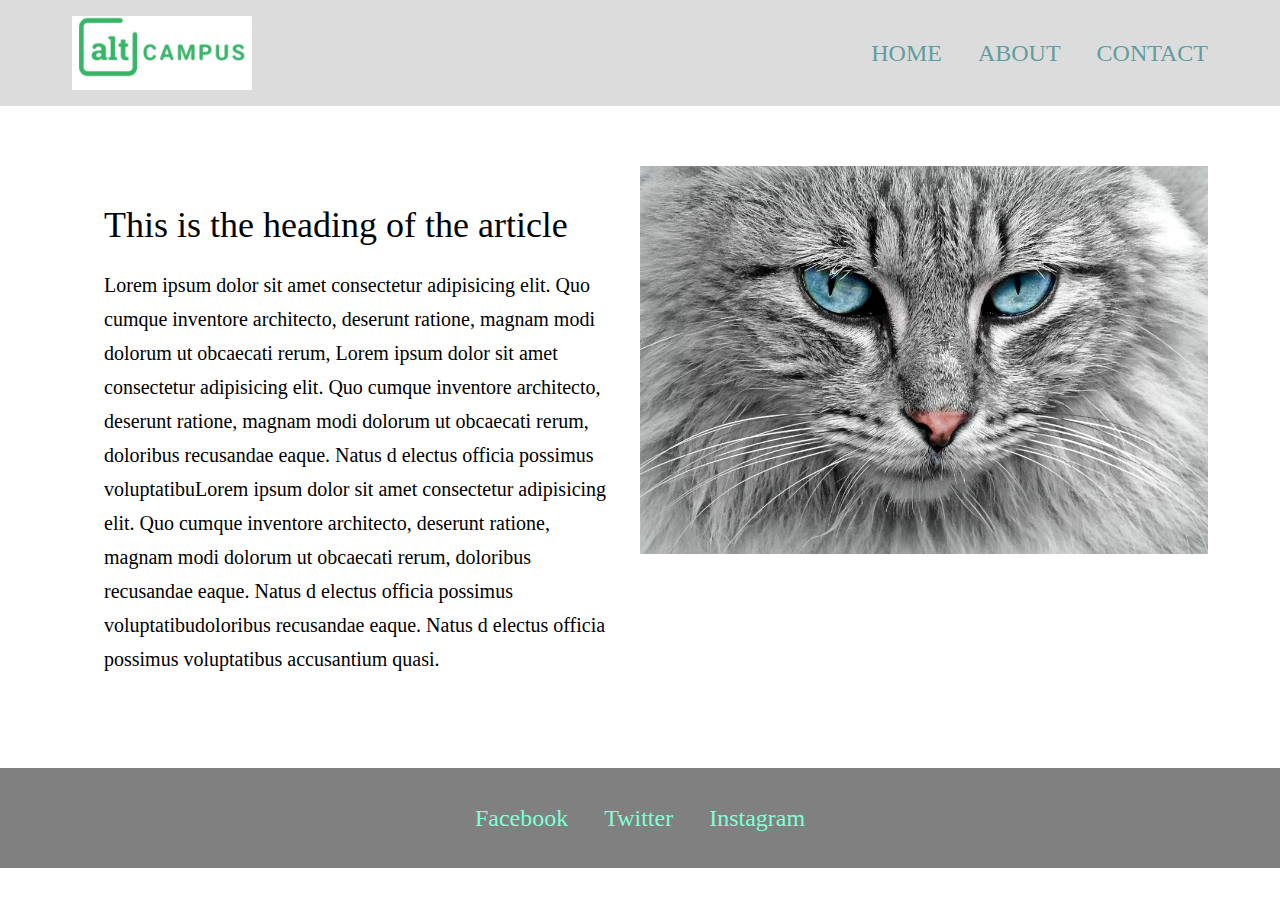
<file: block-BHaaax/index.html>
<!DOCTYPE html>
<html lang="en">
<head>
    <meta charset="UTF-8">
    <meta http-equiv="X-UA-Compatible" content="IE=edge">
    <meta name="viewport" content="width=device-width, initial-scale=1.0">
    <title>Exercise-1</title>
    <link rel="stylesheet" href="style.css"/>
</head>
<body>
    <header class="header">
        <div class="container">
            <a class="brand" href="#">
                <img src="logo.png" alt="brand"/>
            </a>
            <nav class="nav">
                <a href="#">Home</a>
                <a href="#">About</a>
                <a href="#">Contact</a>
            </nav>
        </div>
    </header>
    <main>
        <article class="article">
            <div class="container">
                <div class="col article-col">
                <h1 class="article-heading">This is the heading of the article</h1>
                <p class="article-text">Lorem ipsum dolor sit amet consectetur adipisicing elit.
                     Quo cumque inventore architecto, deserunt ratione, magnam 
                     modi dolorum ut obcaecati rerum, Lorem ipsum dolor sit amet consectetur adipisicing elit.
                     Quo cumque inventore architecto, deserunt ratione, magnam 
                     modi dolorum ut obcaecati rerum, doloribus recusandae eaque. Natus d
                    electus officia possimus voluptatibuLorem ipsum dolor sit amet consectetur adipisicing elit.
                    Quo cumque inventore architecto, deserunt ratione, magnam 
                    modi dolorum ut obcaecati rerum, doloribus recusandae eaque. Natus d
                   electus officia possimus voluptatibudoloribus recusandae eaque. Natus d
                    electus officia possimus voluptatibus accusantium quasi.</p>
            </div>
            <div class="col">
                <img class="article-img" src="cat.image" alt="cat"/>
            </div>
            </div>
        </article>
    </main>
    <footer class="footer">
        <div class="container">
            <a href="#">Facebook</a>
            <a href="#">Twitter</a>
            <a href="#">Instagram</a>
        </div>
    </footer>
    
</body>
</html>
</file>
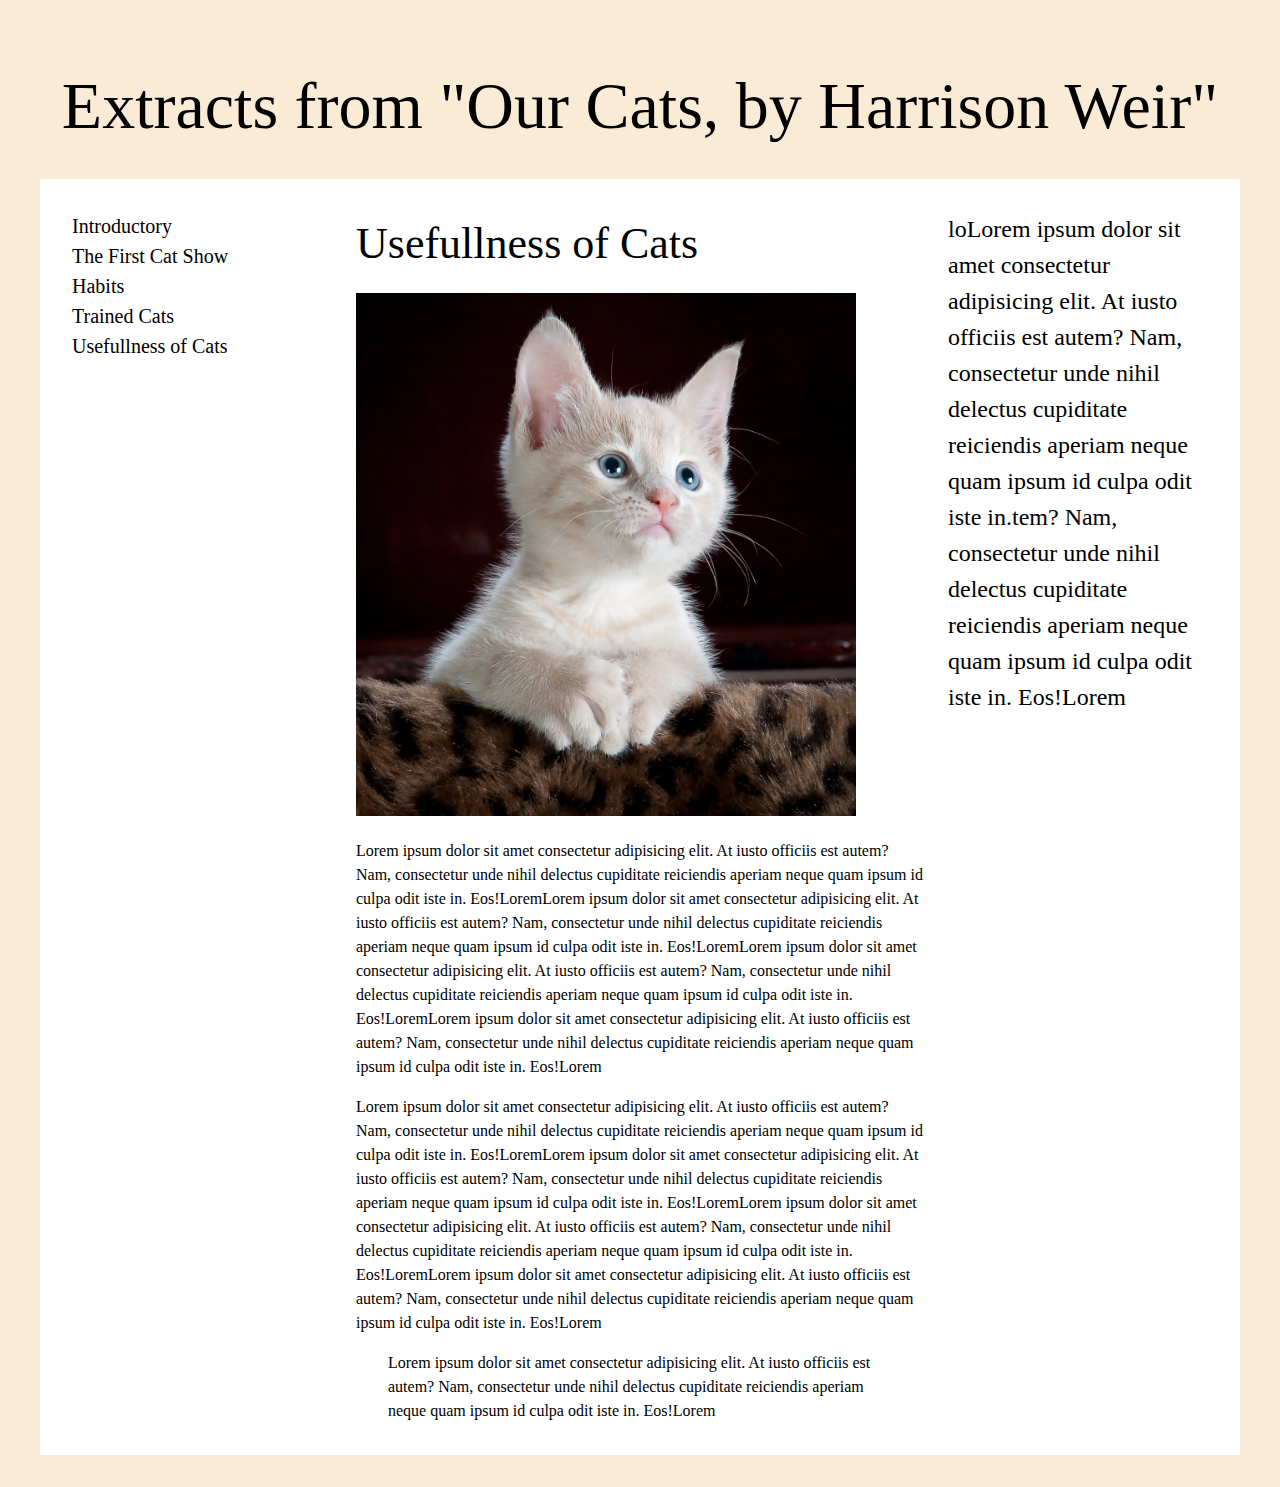
<file: block-BHaabd/index.html>
<!-- 
### Create a page according to the layout shown below

![Positioning Content Exercise 1](https://raw.githubusercontent.com/suraj122/AC-STYLE-images/master/positioning-content/ex-1.png)

- Using CSS resets is necessary.
- Use semantic tags and keep the nesting and indentation proper. -->
<!DOCTYPE html>
<html lang="en">
<head>
    <meta charset="UTF-8">
    <meta http-equiv="X-UA-Compatible" content="IE=edge">
    <meta name="viewport" content="width=device-width, initial-scale=1.0">
    <title>Assignment-1</title>
    <link rel="stylesheet" href="style.css"/>
</head>
<body>
    <header class="header">
        <h1>Extracts from "Our Cats, by Harrison Weir"</h1>
    </header>
    <main>
        <div class="container clearfix">
            <aside class="left left-sidebar">
                <p>Introductory</p>
                <p>The First Cat Show</p>
                <p>Habits</p>
                <P>Trained Cats</P>
                <p>Usefullness of Cats</p>
                </aside>
                <article class="article left">
                    <h2 class="heading">Usefullness of Cats</h2>
                    <div class="image">
                        <img width="100%" src="cat.png" alt="cat"/>
                    </div>
                    
                    <p>Lorem ipsum dolor sit amet consectetur adipisicing elit.
                         At iusto officiis est autem? Nam, consectetur unde nihil delectus cupiditate reiciendis aperiam
                         neque quam ipsum id culpa odit iste in. Eos!LoremLorem ipsum dolor sit amet consectetur adipisicing elit.
                         At iusto officiis est autem? Nam, consectetur unde nihil delectus cupiditate reiciendis aperiam
                         neque quam ipsum id culpa odit iste in. Eos!LoremLorem ipsum dolor sit amet consectetur adipisicing elit.
                         At iusto officiis est autem? Nam, consectetur unde nihil delectus cupiditate reiciendis aperiam
                         neque quam ipsum id culpa odit iste in. Eos!LoremLorem ipsum dolor sit amet consectetur adipisicing elit.
                         At iusto officiis est autem? Nam, consectetur unde nihil delectus cupiditate reiciendis aperiam
                         neque quam ipsum id culpa odit iste in. Eos!Lorem</p>
                         <p>Lorem ipsum dolor sit amet consectetur adipisicing elit.
                            At iusto officiis est autem? Nam, consectetur unde nihil delectus cupiditate reiciendis aperiam
                            neque quam ipsum id culpa odit iste in. Eos!LoremLorem ipsum dolor sit amet consectetur adipisicing elit.
                            At iusto officiis est autem? Nam, consectetur unde nihil delectus cupiditate reiciendis aperiam
                            neque quam ipsum id culpa odit iste in. Eos!LoremLorem ipsum dolor sit amet consectetur adipisicing elit.
                            At iusto officiis est autem? Nam, consectetur unde nihil delectus cupiditate reiciendis aperiam
                            neque quam ipsum id culpa odit iste in. Eos!LoremLorem ipsum dolor sit amet consectetur adipisicing elit.
                         At iusto officiis est autem? Nam, consectetur unde nihil delectus cupiditate reiciendis aperiam
                         neque quam ipsum id culpa odit iste in. Eos!Lorem</p>
                         <p class="quote">Lorem ipsum dolor sit amet consectetur adipisicing elit.
                            At iusto officiis est autem? Nam, consectetur unde nihil delectus cupiditate reiciendis aperiam
                            neque quam ipsum id culpa odit iste in. Eos!Lorem</p>
                </article>
                <aside class="left right-sidebar">
                    <P>loLorem ipsum dolor sit amet consectetur adipisicing elit.
                        At iusto officiis est autem? Nam, consectetur unde nihil delectus cupiditate reiciendis aperiam
                        neque quam ipsum id culpa odit iste in.tem? Nam, consectetur unde nihil delectus cupiditate reiciendis aperiam
                        neque quam ipsum id culpa odit iste in. Eos!Lorem</P>
                </aside>
        </div>
        
        <section>

        </section>
    </main>
    
</body>
</html>
</file>
<file: block-BHaaax/style.css>
/* CSS reset */
body,div,dl,dt,dd,ul,ol,li,h1,h2,h3,h4,h5,h6,pre,form,fieldset,input,textarea,p,blockquote,th,td { 
    margin:0;
    padding:0;
}
html,body {
    margin:0;
    padding:0;
}
table {
    border-collapse:collapse;
    border-spacing:0;
}
fieldset,img { 
    border:0;
}
input{
    border:1px solid #b0b0b0;
    padding:3px 5px 4px;
    color:#979797;
    width:190px;
}
address,caption,cite,code,dfn,th,var {
    font-style:normal;
    font-weight:normal;
}
ol,ul {
    list-style:none;
}
caption,th {
    text-align:left;
}
h1,h2,h3,h4,h5,h6 {
    font-size:100%;
    font-weight:normal;
}
q:before,q:after {
    content:'';
}
abbr,acronym { border:0;
}
/* Custom Styles */
*, 
*::before, *::after {
    box-sizing: border-box;
}
body {
    font-size: 16px;
    line-height: 1.5;
}
.container {
    max-width: 1200px;
    margin: 0 auto;
    padding: 0 32px;
}
/* Header */
.header {
    font-size: 0;
    background-color: gainsboro;
    padding: 16px 0;
}
.brand img {
    width: 180px;
}
.brand, .nav {
    display: inline-block;
    vertical-align: middle;
}
.nav {
    width: calc(100% - 180px);
    font-size: 16px;
    text-align: right;
}
.nav a {
    font-size: 24px;
    text-decoration: none;
    text-transform: uppercase;
    margin-left: 32px;
    color: cadetblue;
}
/* Article */
.article {
    font-size: 0;
    padding: 60px 0;
}
.article-img {
    width: 100%;
}
.col {
    width: 50%;
    display: inline-block;
    font-size: 20px;
    vertical-align: top;
}
.article-heading {
    font-size: 36px;
    margin-bottom: 16px;
}
.article-text {
    font-size: 20px;
    line-height: 1.7;
}
.article-col {
    padding: 32px;
}
/* footer */
.footer {
    text-align: center;
    padding: 32px 0;
    background-color: gray;
}
.footer a {
    margin: 0 16px;
    text-decoration: none;
    font-size: 24px;
    color: aquamarine;
}
</file>
<file: block-BHaabd/style.css>
/* CSS reset */
body,div,dl,dt,dd,ul,ol,li,h1,h2,h3,h4,h5,h6,pre,form,fieldset,input,textarea,p,blockquote,th,td { 
    margin:0;
    padding:0;
}
html,body {
    margin:0;
    padding:0;
}
table {
    border-collapse:collapse;
    border-spacing:0;
}
fieldset,img { 
    border:0;
}
input{
    border:1px solid #b0b0b0;
    padding:3px 5px 4px;
    color:#979797;
    width:190px;
}
address,caption,cite,code,dfn,th,var {
    font-style:normal;
    font-weight:normal;
}
ol,ul {
    list-style:none;
}
caption,th {
    text-align:left;
}
h1,h2,h3,h4,h5,h6 {
    font-size:100%;
    font-weight:normal;
}
q:before,q:after {
    content:'';
}
abbr,acronym { border:0;
}

/* Custom Styles */
*,
*::before,
*::after {
    box-sizing: border-box;
}
body {
    line-height: 1.5;
    font-size: 16px;
    background-color: antiquewhite;
    padding: 32px;
}

/* Container */
.container {
    max-width: 1200px;
    margin: 0 auto;
    padding: 32px;
    background-color: white;
}

/* Clearfix */
.clearfix::before,
.clearfix::after {
    content: "";
    display: table;
}
.clearfix::after {
    clear: both;
}

/* Header */
h1 {
    font-size: 66px;
    text-align: center;
    padding: 24px 0;
}

/* Article */
.image {
    width: 500px;
}
.article img {
    width: 100%;
}
.left {
    float: left;
}
aside {
    width: 25%;
}
article {
    width: 50%;
}
.left-sidebar {
    font-size: 20px;
}
.heading {
    font-size: 44px;
    font-size: 700;
    margin-bottom: 16px;
}
.article p {
    font-size: 16px;
    margin-top: 16px;
}
.quote {
    padding: 0 32px;
}
.right-sidebar {
    padding-left: 24px;
    font-size: 24px;
}
</file>
